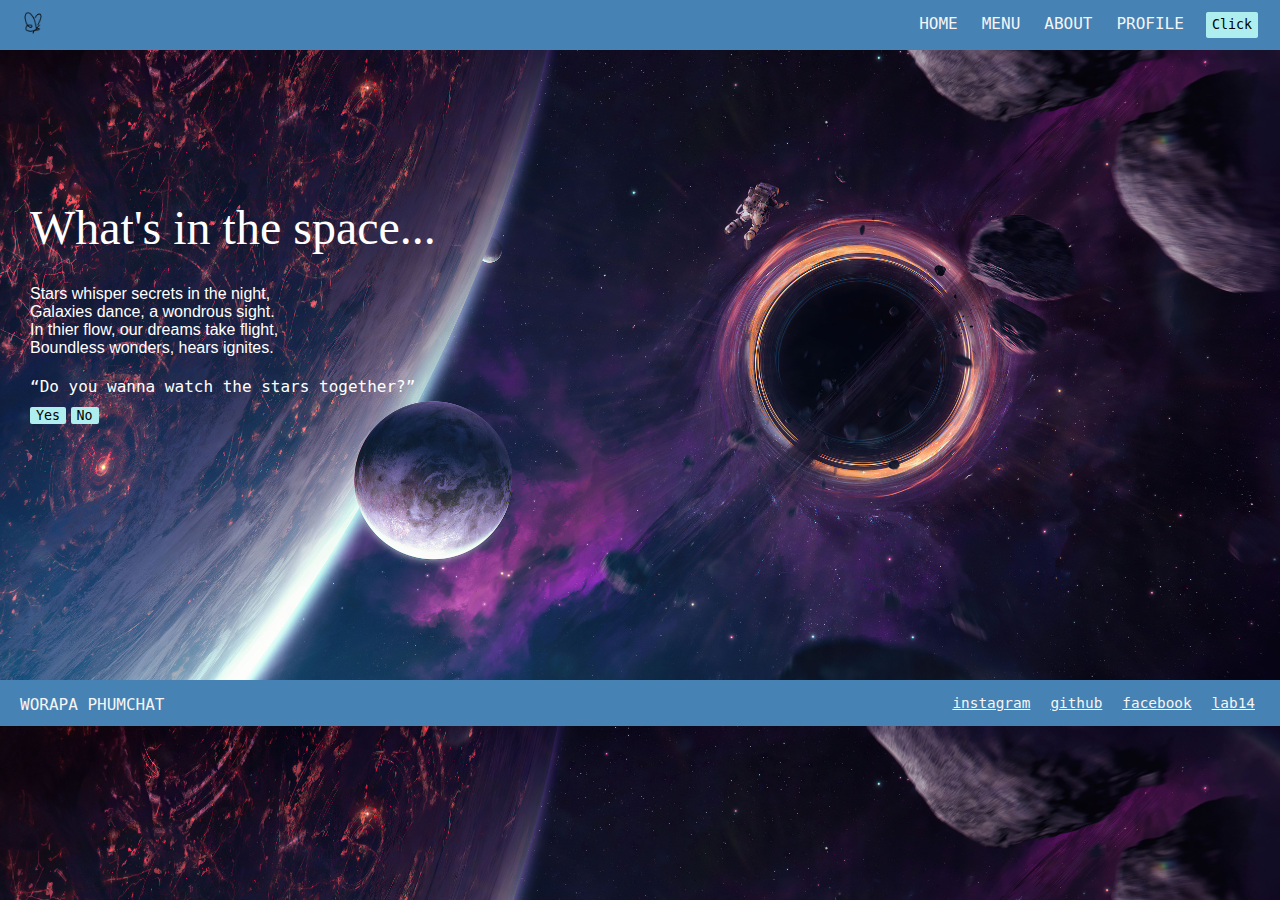
<file: index.html>
<!DOCTYPE html>
<html lang="en">
<head>
    <meta charset="UTF-8">
    <meta name="viewport" content="width=device-width, initial-scale=1.0">
    <title>ITF-LAB13</title>
    <link rel="stylesheet" href="style.css">
</head>
<body>
    <nav class="navbar">
        <div class="nav-item">
            <img src="nature.png"/>
        </div>

        <div class="nav-item-container">
            <nav class="nav-item-container">HOME</nav>
            <nav class="nav-item-container">MENU</nav>
            <nav class="nav-item-container">ABOUT</nav>
            <nav class="nav-item-container">PROFILE</nav>
            <button>Click</button>
        </div>
    </nav>

    <div class="space"></div>

    <div class="content-head">What's in the space...</div>

    <div class="content-detail">
        <p>Stars whisper secrets in the night,</p>
        <p>Galaxies dance, a wondrous sight.</p>
        <p>In thier flow, our dreams take flight,</p>
        <p>Boundless wonders, hears ignites.</p>

        <div class="space1"></div>
        <q>Do you wanna watch the stars together?</q>
    
        <div class="space2"></div>
        <div class="yesno">
            <button>Yes</button>
            <button>No</button>
        </div>
    </div>

    <footer class="footerbar">
        <div class="footer-head">WORAPA PHUMCHAT</div>

        <div class="footer-item-container">
            <a href="https://www.instagram.com/bt_wrp/">instagram</a>
            <a href="https://github.com/worapx">github</a>
            <a href="https://www.facebook.com/bitoey.worapa/">facebook</a>
            <a href="lab14.html">lab14</a>
        </div>
    </footer>
</body>
</html>
</file>
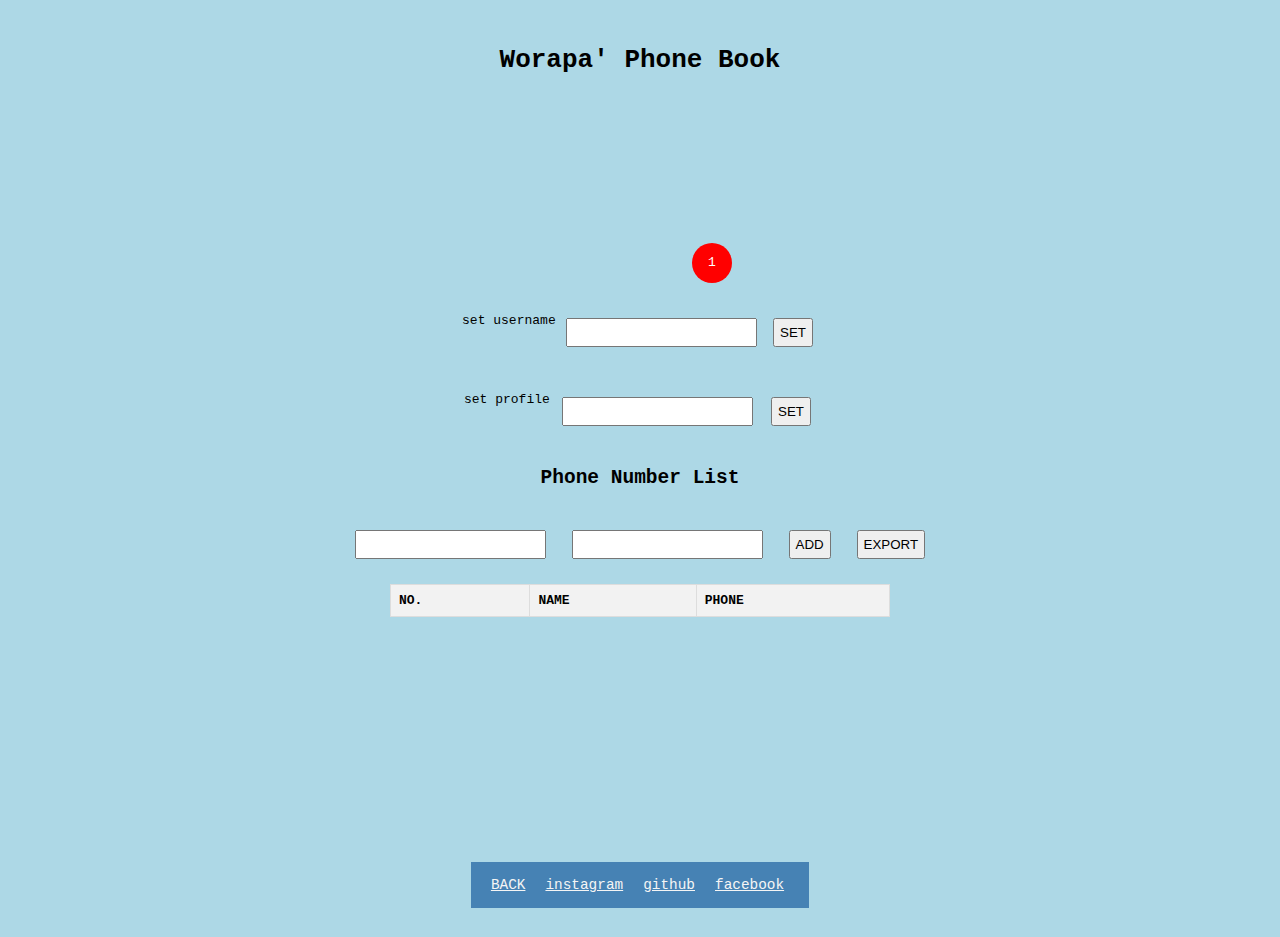
<file: lab14.html>
<!DOCTYPE html>
<html lang="en">
<head>
    <meta charset="UTF-8">
    <meta name="viewport" content="width=device-width, initial-scale=1.0">
    <title>ITF-LAB14</title>
    <link rel="stylesheet" href="style2.css">
</head>
<body>
    <h1>
        <span class="username" id="username">Worapa</span>' Phone Book
    </h1>
    <div class="profile" id="profile">
        <div class="notify">
            <p>1</p>
        </div>
    </div>

    <div class="setname">
        <label1>set username</label1>
        <input id="input-name" type="text">
        <button onclick="setName()">SET</button>
    </div>

    <div class="setprofile">
        <label1>set profile</label1>
        <input id="input-url" type="text">
        <button onclick="setImg()">SET</button>
    </div>

    <div class="table_title">
        <h2>Phone Number List</h2>
    </div>
    <div class="add_lst">
        <div class="set-addlst">
        <input type="text" id="cell1">
        <input type="text" id="cell2">
        <button onclick="addRow()">ADD</button>
        <button onclick="saveCSV()">EXPORT</button>
        </div>
    </div>

    <table id="table">
        <thead>
            <tr>
                <th>NO.</th>
                <th>NAME</th>
                <th>PHONE</th>
            </tr>
        </thead>
        <tbody>
            <!-- Rows will be added here -->
        </tbody>
    </table>
    
    <footer class="footerbar">
        <div class="footer-head">
            <a href="index.html">BACK</a>
        </div>

        <div class="footer-item-container">
            <a href="https://www.instagram.com/bt_wrp/">instagram</a>
            <a href="https://github.com/worapx">github</a>
            <a href="https://www.facebook.com/bitoey.worapa/">facebook</a>
        </div>
    </footer>

    <script>
        const name = document.getElementById("username");
        const inputName = document.getElementById("input-name");
        const profile = document.getElementById("profile");
        const inputUrl = document.getElementById("input-url");
        const table = document.getElementById("table");
        let count = 0;
        let contacts = []; // Initialize the contacts array

        function setName() {
            name.textContent = inputName.value;
            inputName.value = "";
        }

        function setImg() {
            profile.style.backgroundImage = "url(" + inputUrl.value + ")";
        }

        function addRow() {
            const nameInput = document.getElementById('cell1').value; // Correctly reference input for name
            const phoneInput = document.getElementById('cell2').value; // Correctly reference input for phone
            if (nameInput && phoneInput) { // Check if inputs are not empty
                contacts.push({ name: nameInput, phone: phoneInput });
                updateTable(); // Call updateTable to refresh the display
                document.getElementById('cell1').value = ""; // Clear the input fields
                document.getElementById('cell2').value = ""; // Clear the input fields
            } else {
                alert("Please enter both name and phone number."); // Alert if inputs are empty
            }
        }

        function updateTable() {
            const tbody = table.querySelector('tbody'); // Get the tbody element
            // Clear the existing rows except for the header
            while (tbody.rows.length > 0) {
                tbody.deleteRow(0);
            }
            // Populate the table with contacts
            contacts.forEach((contact, index) => {
                const row = tbody.insertRow();
                row.insertCell(0).textContent = index + 1;
                row.insertCell(1).textContent = contact.name;
                row.insertCell(2).textContent = contact.phone;
            });
        }

        function saveCSV() {
            const csvContent = contacts.map(contact => [contact.name, contact.phone].join(",")).join("\n"); // Correctly format the CSV
            const blob = new Blob([csvContent], { type: "text/csv;charset=utf-8;" });
            const link = document.createElement("a");
            const url = URL.createObjectURL(blob);
            link.setAttribute("href", url);
            link.setAttribute("download", "data.csv");
            link.style.visibility = "hidden";
            document.body.appendChild(link);
            link.click();
            document.body.removeChild(link);
        }

        document.getElementById('username').addEventListener('click', function() {
            window.location.href = "https://www.instagram.com/bt_wrp/";
        });
    </script>
</body>
</html>
</file>
<file: style.css>
*{
    margin: 0;
}

.navbar{
    display: flex;
    flex-direction: row;
    background-color: steelblue;
    padding: 10px 20px;
    column-gap: 15px;
    justify-content: space-between;
}
.nav-item{
    color: whitesmoke;
    font-family: monospace;
    font-size: 1rem;
}
img{
    width: 5%;
    height: auto;
}
.nav-item-container{
    margin: 2px;
    display: flex;
    column-gap: 20px;
    color: whitesmoke;
    font-family: monospace;
    font-size: 1rem;
}
button{
    background-color: paleturquoise;
    border: none;
    color: black;
    font-family: monospace;
    border-radius: 2px;
}

.footerbar{
    margin-top: 20%;
    display: flex;
    flex-wrap: wrap;
    background-color: steelblue;
    padding: 10px 20px;
    column-gap: 15px;
    justify-content: space-between;
}
.footer-head{
    margin-top: 5px;
    color: whitesmoke;
    font-family: monospace;
    font-size: 1rem;
}
.footer-item-container{
    margin: 5px;
    display: flex;
    column-gap: 20px;
    color: whitesmoke;
    font-family: monospace;
    font-size: 1rem;
}
a{
    color: whitesmoke;
    font-size: 0.9rem;
    display: flex;
    flex-direction: row;
    columns: 15px;
    justify-content: space-between;
}

.space{
    margin: 150px;
}

.content-head{
    margin: 30px;
    font-size: 3rem;
    font-family: fantasy;
    color: white;
}

.content-detail{
    margin: 30px;
    font-family: 'Trebuchet MS', 'Lucida Sans Unicode', 'Lucida Grande', 'Lucida Sans', Arial, sans-serif;
    color: white;
    font-size: 1rem;
    row-gap: 15px;
}

.space1{
    margin: 20px;
}

body q{
    font-family: monospace;
    color: white;
    font-size: 1rem;
}

.space2{
    margin: 10px;
}

.yesorno{
    margin: 30px;
    font-family: Courier;
}

body{
    background-image: url(nova.jpg);
    background-size: cover;
}
</file>
<file: style2.css>
body {
    font-family: monospace;
    display: flex;
    flex-direction: column;
    align-items: center;
    padding: 20px;
    background-color: lightblue;
}

.profile {
    width: 200px;
    height: 200px;
    background-image: url("https://i.pinimg.com/564x/99/20/6d/99206de3a60112cf83f2be7f638343dc.jpg");
    border-radius: 50%;
    background-size: cover;
    background-position: center;
    position: relative;
}

.notify {
    position: absolute;
    bottom: 10px;
    right: 8px;
    width: 40px;
    height: 40px;
    background-color: red;
    border-radius: 50%;
    display: flex;
    justify-content: center;
    align-items: center;
    color: white;
}

label{
    margin-top: 15px
}

.username {
    margin-top: 15px;
    font-weight: bold;
    cursor: pointer;
}

.username:hover {
    color: blue;
    text-decoration: underline;
}

.add_lst{
    width: 100%;
    display: grid;
    justify-items: center;
}

.table-title{
    text-align: center;
}

.set-addlst{
    display: flex;
    padding: 20px;
    width: 50%;
    justify-content: space-evenly;
}

.setname{
    width: 30%;
    display: flex;
    justify-content: space-evenly;
    padding: 20px;
}

.setprofile{
    width: 30%;
    display: flex;
    justify-content: space-evenly;
    justify-self: center;
    padding: 20px;
}

input, button {
    margin: 5px;
    padding: 5px;
}

button {
    cursor: pointer;
}

button:hover {
    background-color: #e0e0e0;
}

table {
    border-collapse: collapse;
    width: 100%;
    max-width: 500px;
}

th, td {
    border: 1px solid #ddd;
    padding: 8px;
    text-align: left;
}

th {
    background-color: #f2f2f2;
}

.footerbar{
    margin-top: 20%;
    display: flex;
    flex-wrap: wrap;
    background-color: steelblue;
    padding: 10px 20px;
    column-gap: 15px;
    justify-content: space-between;
}
.footer-head{
    margin-top: 5px;
    color: whitesmoke;
    font-family: monospace;
    font-size: 1rem;
}
.footer-item-container{
    margin: 5px;
    display: flex;
    column-gap: 20px;
    color: whitesmoke;
    font-family: monospace;
    font-size: 1rem;
}
a{
    color: whitesmoke;
    font-size: 0.9rem;
    display: flex;
    flex-direction: row;
    columns: 15px;
    justify-content: space-between;
}
</file>
